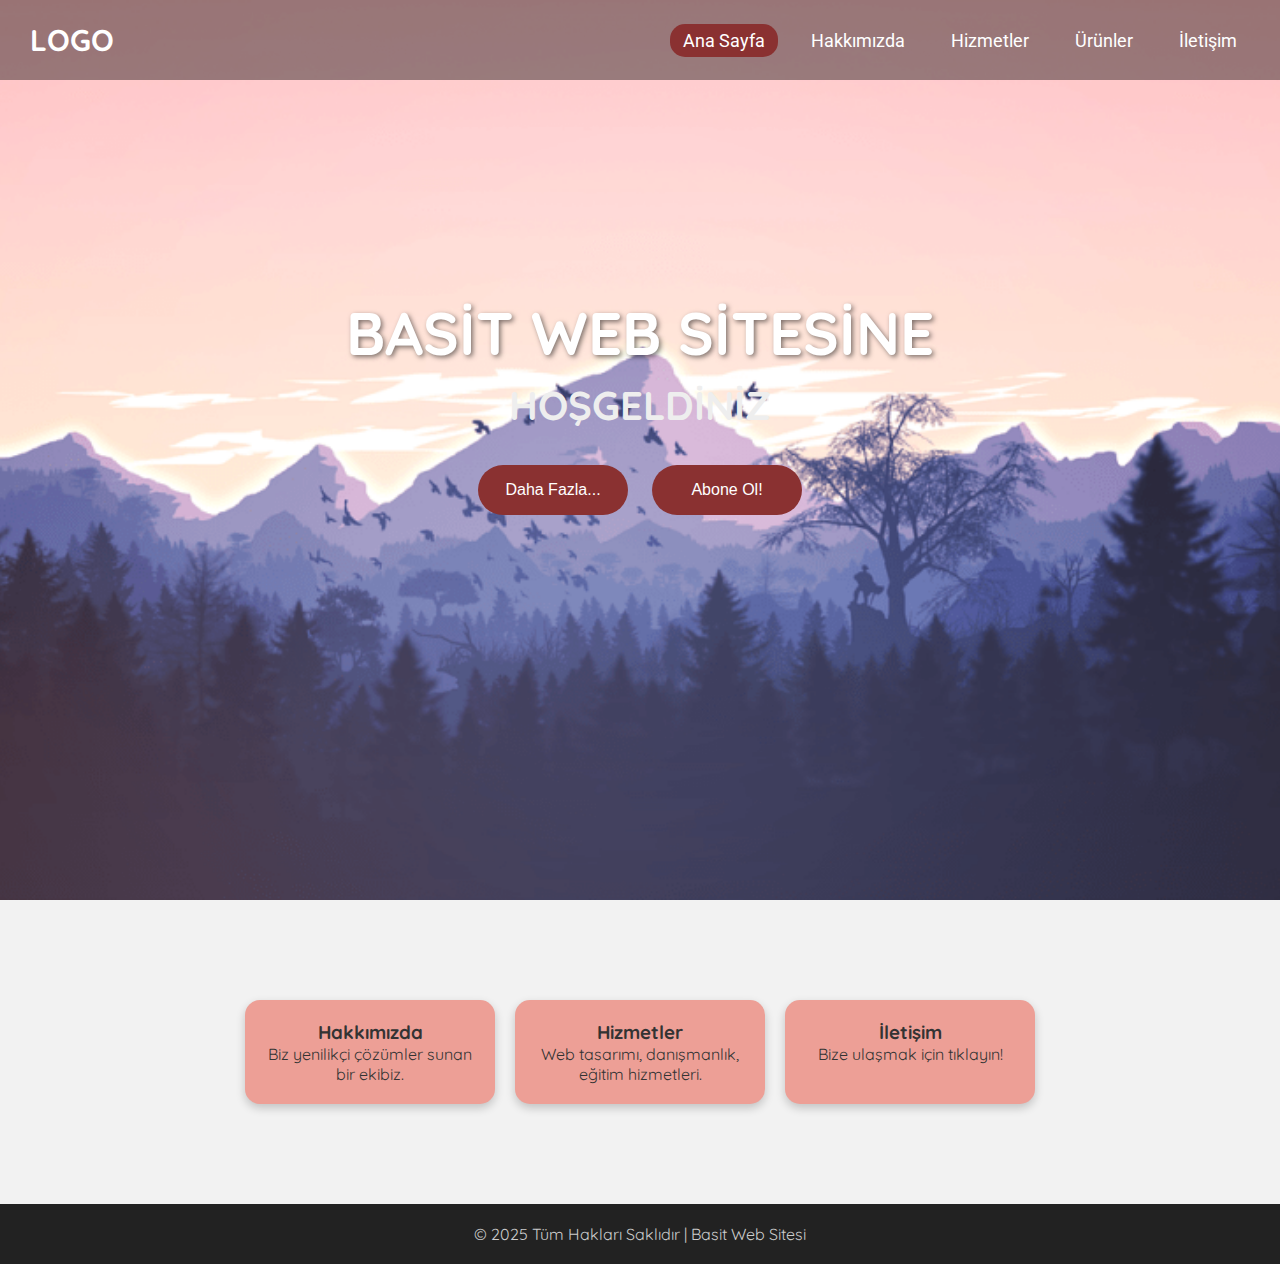
<file: index.html>
<!DOCTYPE html>
<html lang="tr">
<head>
  <meta charset="UTF-8" />
  <meta name="viewport" content="width=device-width, initial-scale=1.0" />
  <title>Basit Web Sitesi</title>
  <link rel="stylesheet" href="style.css" />
  <link href="https://fonts.googleapis.com/css2?family=Quicksand:wght@300..700&family=Roboto:ital,wght@0,100..900;1,100..900&display=swap" rel="stylesheet" />
</head>
<body>
  <div class="container">
    <div class="navbar">
      <div class="logo">
        <a href="#">LOGO</a>
      </div>
      <ul>
        <li><a href="#" class="active">Ana Sayfa</a></li>
        <li><a href="#">Hakkımızda</a></li>
        <li><a href="#">Hizmetler</a></li>
        <li><a href="#">Ürünler</a></li>
        <li><a href="#">İletişim</a></li>
      </ul>
    </div>

    <div class="center">
      <h1>BASİT WEB SİTESİNE</h1>
      <h2>HOŞGELDİNİZ</h2>
      <div class="buttons">
        <button>Daha Fazla...</button>
        <button>Abone Ol!</button>
      </div>
    </div>
  </div>

  <div class="icerik-alani">
    <div class="card">
      <h3>Hakkımızda</h3>
      <p>Biz yenilikçi çözümler sunan bir ekibiz.</p>
    </div>
    <div class="card">
      <h3>Hizmetler</h3>
      <p>Web tasarımı, danışmanlık, eğitim hizmetleri.</p>
    </div>
    <div class="card">
      <h3>İletişim</h3>
      <p>Bize ulaşmak için tıklayın!</p>
    </div>
  </div>

  <footer>
    <p>&copy; 2025 Tüm Hakları Saklıdır | Basit Web Sitesi</p>
  </footer>
</body>
</html>
</file>
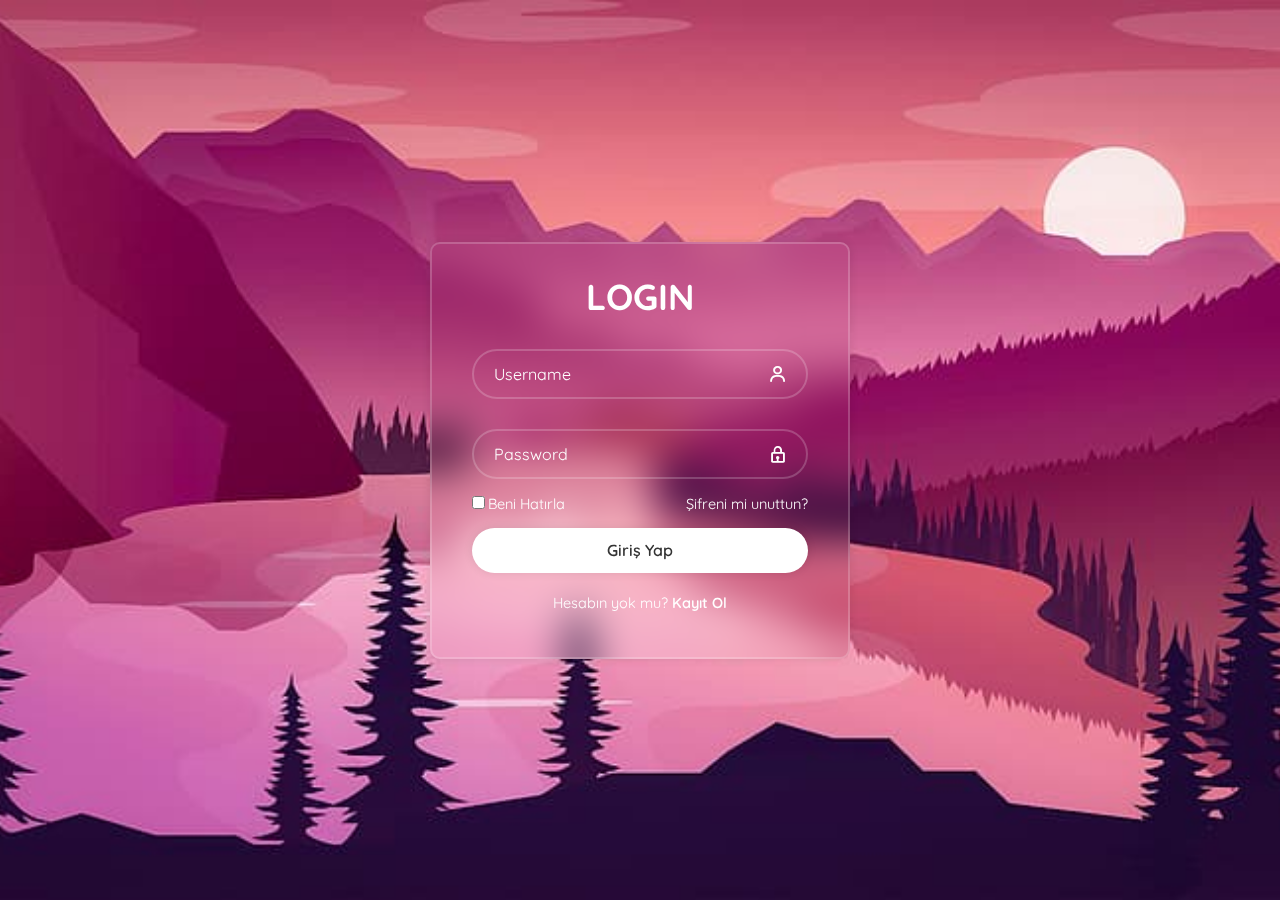
<file: index2.html>
<!DOCTYPE html>
<html lang="tr">
<head>
  <meta charset="UTF-8">
  <meta name="viewport" content="width=device-width, initial-scale=1.0">
  <title>Login Form in HTML and CSS</title>
  <link rel="stylesheet" href="style2.css">
  <link href="https://unpkg.com/boxicons@2.1.4/css/boxicons.min.css" rel="stylesheet">
</head>
<body>

  <div class="wrapper">
    <form action="">
      <h1>LOGIN</h1>

      <div class="input-box">
        <input type="text" placeholder="Username" required>
        <i class='bx bx-user'></i>
      </div>

      <div class="input-box">
        <input type="password" placeholder="Password" required>
        <i class='bx bx-lock'></i>
      </div>

      <div class="remember-forgot">
        <label><input type="checkbox">Beni Hatırla</label>
        <a href="#">Şifreni mi unuttun?</a>
      </div>

      <button type="submit" class="btn">Giriş Yap</button>

      <div class="register-link">
        <p>Hesabın yok mu? <a href="#">Kayıt Ol</a></p>
      </div>
    </form>
  </div>

</body>
</html>
</file>
<file: style.css>
@import url('https://fonts.googleapis.com/css2?family=Quicksand:wght@300..700&family=Roboto:ital,wght@0,100..900;1,100..900&display=swap');

* {
  margin: 0;
  padding: 0;
  box-sizing: border-box;
}

html {
  scroll-behavior: smooth;
}

body {
  font-family: 'Quicksand', sans-serif;
  background: #f2f2f2;
  color: #333;
}

/* Container (arka plan alanı) */
.container {
  background: url('mountains-1412683_1280-1024x512.png');
  background-size: cover;
  background-position: center;
  height: 100vh;
  position: relative;
}

/* Navbar */
.navbar {
  width: 100%;
  height: 80px;
  background: rgba(0, 0, 0, 0.4);
  display: flex;
  justify-content: space-between;
  align-items: center;
  padding: 0 30px;
}

.navbar .logo a {
  text-decoration: none;
  font-size: 30px;
  color: white;
  font-weight: bold;
}

.navbar ul {
  display: flex;
  gap: 20px;
}

.navbar ul li {
  list-style: none;
}

.navbar ul li a {
  color: white;
  text-decoration: none;
  padding: 6px 13px;
  font-family: 'Roboto', sans-serif;
  font-size: 18px;
  border-radius: 15px;
  transition: 0.3s;
}

.navbar ul li a:hover,
.navbar ul li a.active {
  background: #8a3131;
}

/* Center (orta yazılar) */
.center {
  position: absolute;
  top: 45%;
  left: 50%;
  transform: translate(-50%, -50%);
  text-align: center;
  animation: fadeInDown 1s ease-in-out;
}

.center h1 {
  color: white;
  font-size: 60px;
  font-weight: bold;
  text-shadow: 2px 2px 5px rgba(0,0,0,0.5);
}

.center h2 {
  color: #eee;
  font-size: 40px;
  font-weight: bold;
  margin-top: 10px;
}

/* Butonlar */
.buttons {
  margin-top: 35px;
}

.buttons button {
  height: 50px;
  width: 150px;
  font-size: 16px;
  color: white;
  background: #8a3131;
  border: none;
  cursor: pointer;
  border-radius: 25px;
  margin: 0 10px;
  transition: 0.3s;
}

.buttons button:hover {
  background:  #ed9f96;
}

/* Kartlar */
.icerik-alani {
  display: flex;
  justify-content: center;
  gap: 20px;
  margin: 100px 20px;
  flex-wrap: wrap;
}

.card {
  background: #ed9f96;
  color: #333;
  padding: 20px;
  border-radius: 15px;
  width: 250px;
  text-align: center;
  box-shadow: 0px 4px 10px rgba(0, 0, 0, 0.2);
}


.card:hover {
  transform: translateY(-10px);
}

/* Footer */
footer {
  background: #222;
  color: #ccc;
  text-align: center;
  padding: 20px;
  margin-top: 40px;
}

/* Animasyon */
@keyframes fadeInDown {
  from {
    opacity: 0;
    transform: translateY(-50px);
  }
  to {
    opacity: 1;
    transform: translateY(0);
  }
}

/* Mobil uyum */
@media (max-width: 768px) {
  .navbar ul {
    flex-direction: column;
    gap: 10px;
    position: absolute;
    top: 80px;
    right: 30px;
    background: rgba(0, 0, 0, 0.7);
    padding: 10px;
    display: none;
  }

  .navbar ul.show {
    display: flex;
  }

  .center h1 {
    font-size: 36px;
  }

  .center h2 {
    font-size: 24px;
  }

  .buttons button {
    width: 120px;
    font-size: 14px;
  }
}
</file>
<file: style2.css>
@import url('https://fonts.googleapis.com/css2?family=Quicksand:wght@300..700&display=swap');

* {
  margin: 0;
  padding: 0;
  box-sizing: border-box;
  font-family: "Quicksand", sans-serif;
}

body {
  display: flex;
  justify-content: center;
  align-items: center;
  min-height: 100vh;
  background: url('vector-landscape-forest-mountains-sunset-hd-wallpaper-preview.jpg') no-repeat;
  background-size: cover;
  background-position: center;
}

.wrapper {
  width: 420px;
  background: transparent;
  border: 2px solid rgba(255, 255, 255, 0.2);
  backdrop-filter: blur(20px);
  box-shadow: 0 0 10px rgba(0, 0, 0, 0.1);
  color: white;
  border-radius: 10px;
  padding: 30px 40px;
}

.wrapper h1 {
  font-size: 36px;
  text-align: center;
}

.input-box {
  position: relative;
  margin: 30px 0;
  width: 100%;
  height: 50px;
}

.input-box input {
  width: 100%;
  height: 100%;
  background: transparent;
  border: none;
  outline: none;
  border: 2px solid rgba(255, 255, 255, 0.2);
  border-radius: 40px;
  font-size: 16px;
  color: white;
  padding: 20px 45px 20px 20px;
}

.input-box input::placeholder {
  color: white;
}

.input-box i {
  position: absolute;
  right: 20px;
  top: 50%;
  transform: translateY(-50%);
  font-size: 20px;
  color: white;
}

.remember-forgot {
  display: flex;
  justify-content: space-between;
  font-size: 14.5px;
  margin: -15px 0 15px;
}

.remember-forgot label input {
  accent-color: white;
  margin-right: 3px;
}

.remember-forgot a {
  color: white;
  text-decoration: none;
}

.remember-forgot a:hover {
  text-decoration: underline;
}

.btn {
  width: 100%;
  height: 45px;
  background: white;
  border: none;
  outline: none;
  border-radius: 40px;
  box-shadow: 0 0 10px rgba(0, 0, 0, 0.1);
  cursor: pointer;
  font-size: 16px;
  color: #333;
  font-weight: 600;
}

.register-link {
  font-size: 14.5px;
  text-align: center;
  margin: 20px 0 15px;
}

.register-link p a {
  color: white;
  text-decoration: none;
  font-weight: 600;
}

.register-link p a:hover {
  text-decoration: underline;
}
</file>
